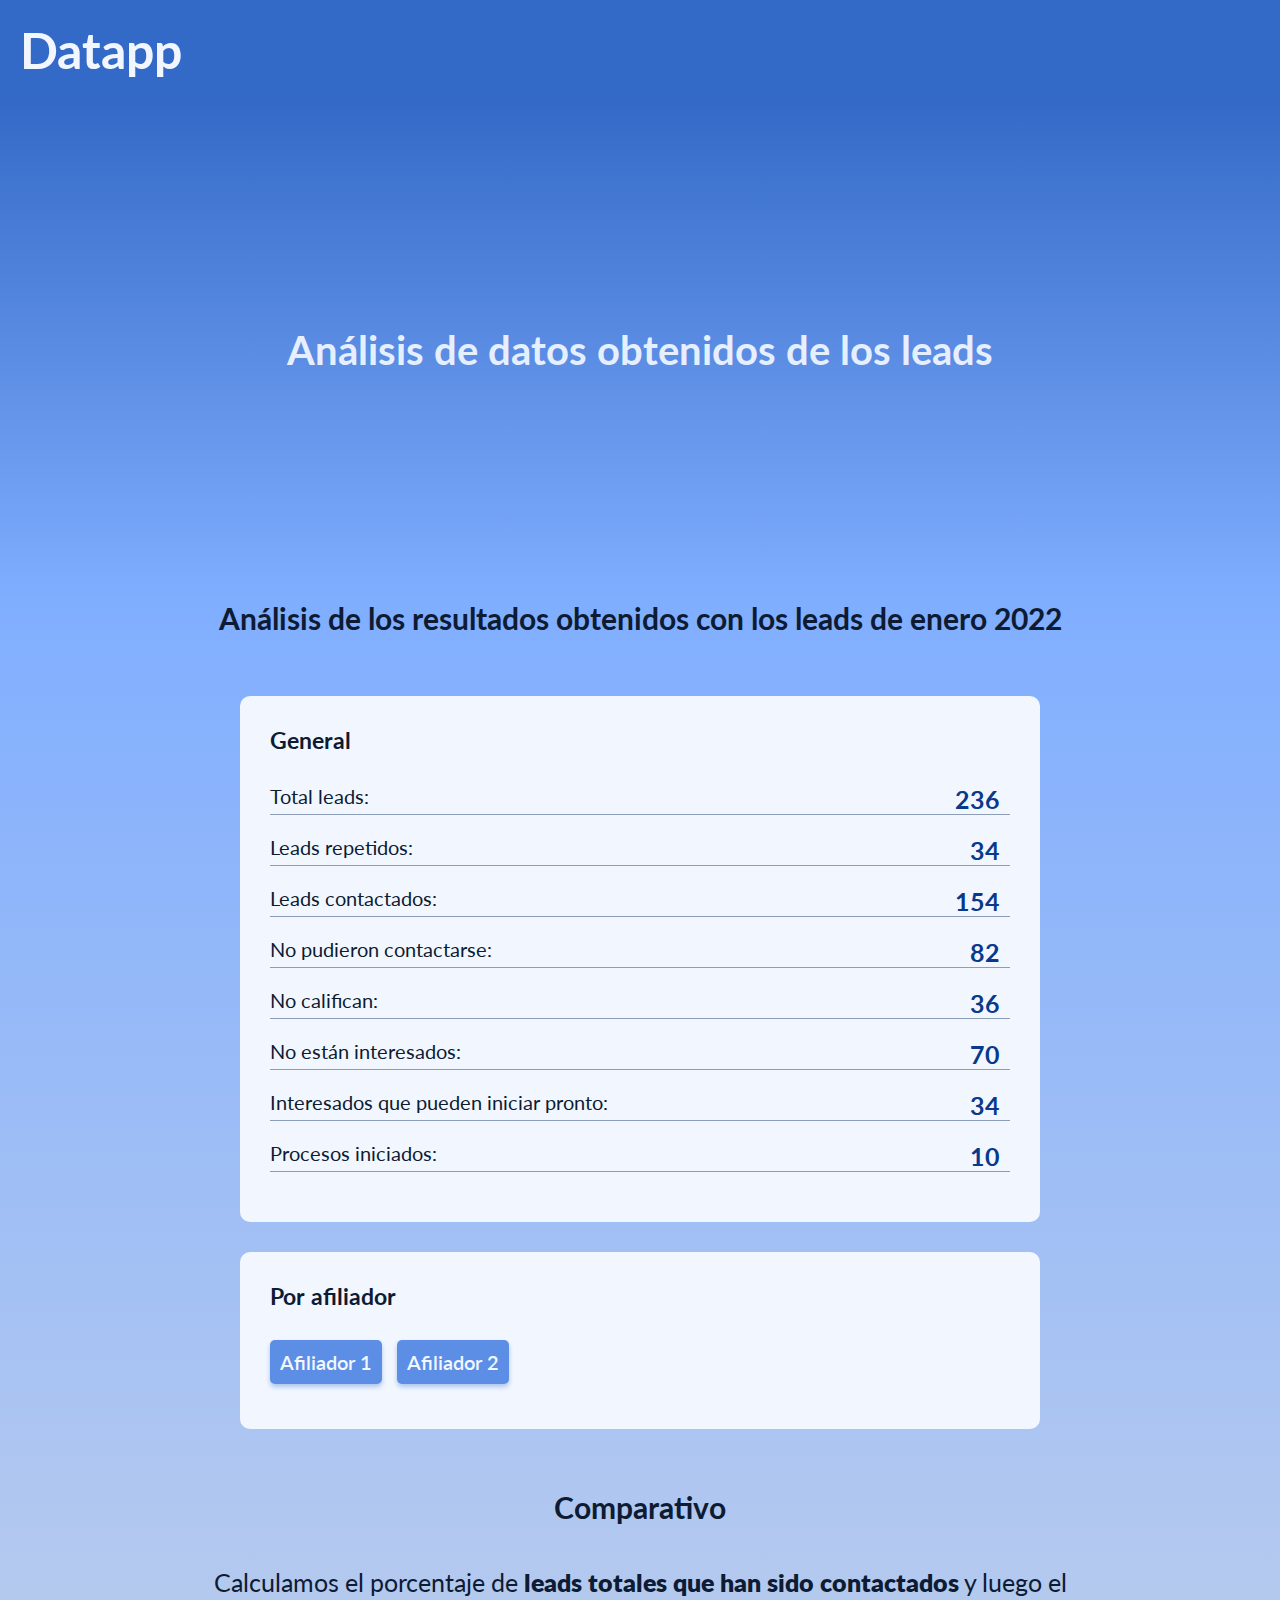
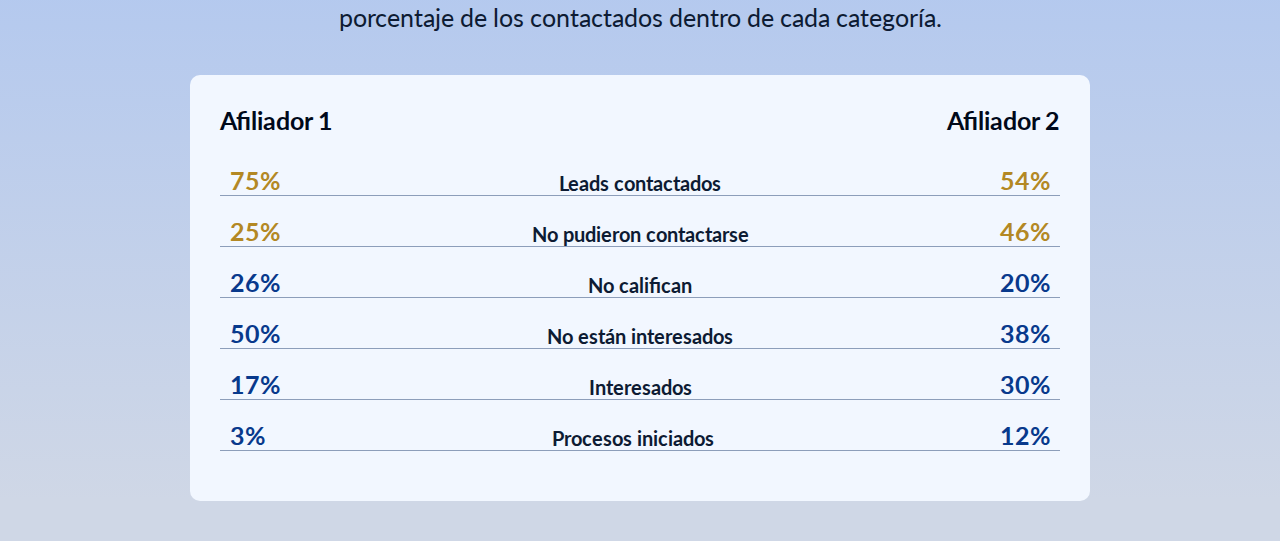
<file: analisis-data-directo/index.html>
<!DOCTYPE html>
<html lang="en">
<head>
    <meta charset="UTF-8">
    <meta http-equiv="X-UA-Compatible" content="IE=edge">
    <meta name="viewport" content="width=device-width, initial-scale=1.0">
    <title>Análisis de datos</title>

    <link rel="shortcut icon" href="./favicon.png">

    <link rel="stylesheet" href="./styles.css">
    <link rel="preconnect" href="https://fonts.googleapis.com">
    <link rel="preconnect" href="https://fonts.gstatic.com" crossorigin>
    <link href="https://fonts.googleapis.com/css2?family=Lato:wght@300;400;700;900&display=swap" rel="stylesheet">
</head>
<body>
    <header>
        <h2>Datapp</h2>
    </header>
    <main>
        <section class="hero">
            <h1>Análisis de datos obtenidos de los leads</h1>
        </section>
        <section class="main-content">
            <h2>Análisis de los resultados obtenidos con los leads de enero 2022</h2>
            <div class="container-data">
                <div class="container-data__general">
                    <h3>General</h3>
                    <ul class="lista-de-datos">
                        <li>Total leads: <span id="total-general"></span></li>
                        <li>Leads repetidos: <span id="repetidos-general"></span></li>
                        <li>Leads contactados: <span id="contactados-general"></span></li>
                        <li>No pudieron contactarse: <span id="noCont-general"></span></li>
                        <li>No califican: <span id="noCal-general"></span></li>
                        <li>No están interesados: <span id="noInt-general"></span></li>
                        <li>Interesados que pueden iniciar pronto: <span id="int-general"></span></li>
                        <li>Procesos iniciados: <span id="inicio-general"></span></li>
                    </ul>
                </div>
                <div class="container-data__especifico">
                    <h3>Por afiliador</h3>
                    <form name="listaAfiliadoras" class="lista-afiliadoras">
                        <label for="radio-subject1">
                            <input type="radio" name="afiliadoras" value="subject1"id="radio-subject1">
                            <span>Afiliador 1</span> 
                        </label>
                        <label for="radio-subject2">
                            <input type="radio" name="afiliadoras" value="subject2" id="radio-subject2">
                            <span>Afiliador 2</span>
                        </label>
                    </form>
                    <ul class="lista-de-datos">
                        <li>Total: <span id="total-especifico"></span></li>
                        <li>Leads repetidos en esta data: <span id="repetidos-especifico"></span></li>
                        <li>Leads contactados: <span id="contactados-especifico"></span></li>
                        <li>No pudieron contactarse: <span id="noCont-especifico"></span></li>
                        <li>No califican: <span id="noCal-especifico"></span></li>
                        <li>No están interesados: <span id="noInt-especifico"></span></li>
                        <li>Interesados que pueden iniciar pronto: <span id="int-especifico"></span></li>
                        <li>Procesos iniciados: <span id="inicio-especifico"></span></li>
                    </ul>
                </div>
            </div>
            <div class="container-comparativo">
                <h2>Comparativo</h2>
                <p>
                    Calculamos el porcentaje de <strong>leads totales que han sido contactados</strong>  y luego el porcentaje de los contactados dentro de cada categoría.
                </p>
                <div class="container-comparativo__box">
                    <div class="box__afiliadoras">
                        <span>Afiliador 1</span>
                        <span>Afiliador 2</span>
                    </div>
                    <ul class="lista-de-datos">
                        <li>
                            <span id="contactados-l"></span>
                            Leads contactados
                            <span id="contactados-r"></span>
                        </li>
                        <li>
                            <span id="noCont-l"></span>
                            No pudieron contactarse
                            <span id="noCont-r"></span>
                        </li>
                        <li>
                            <span id="noCal-l"></span>
                            No califican
                            <span id="noCal-r"></span>
                        </li>
                        <li>
                            <span id="noInt-l"></span>
                            No están interesados
                            <span id="noInt-r"></span>
                        </li>
                        <li>
                            <span id="int-l"></span>
                            Interesados<span id="int-r"></span>
                        </li>
                        <li>
                            <span id="inicio-l"></span>
                            Procesos iniciados
                            <span id="inicio-r"></span>
                        </li>
                    </ul>
                </div>
            </div>
        </section> 
    </main>
    

    <script src="./datos.js"></script>
    <script src="./analisis.js"></script>
    <script src="./dom.js"></script>
</body>
</html>
</file>
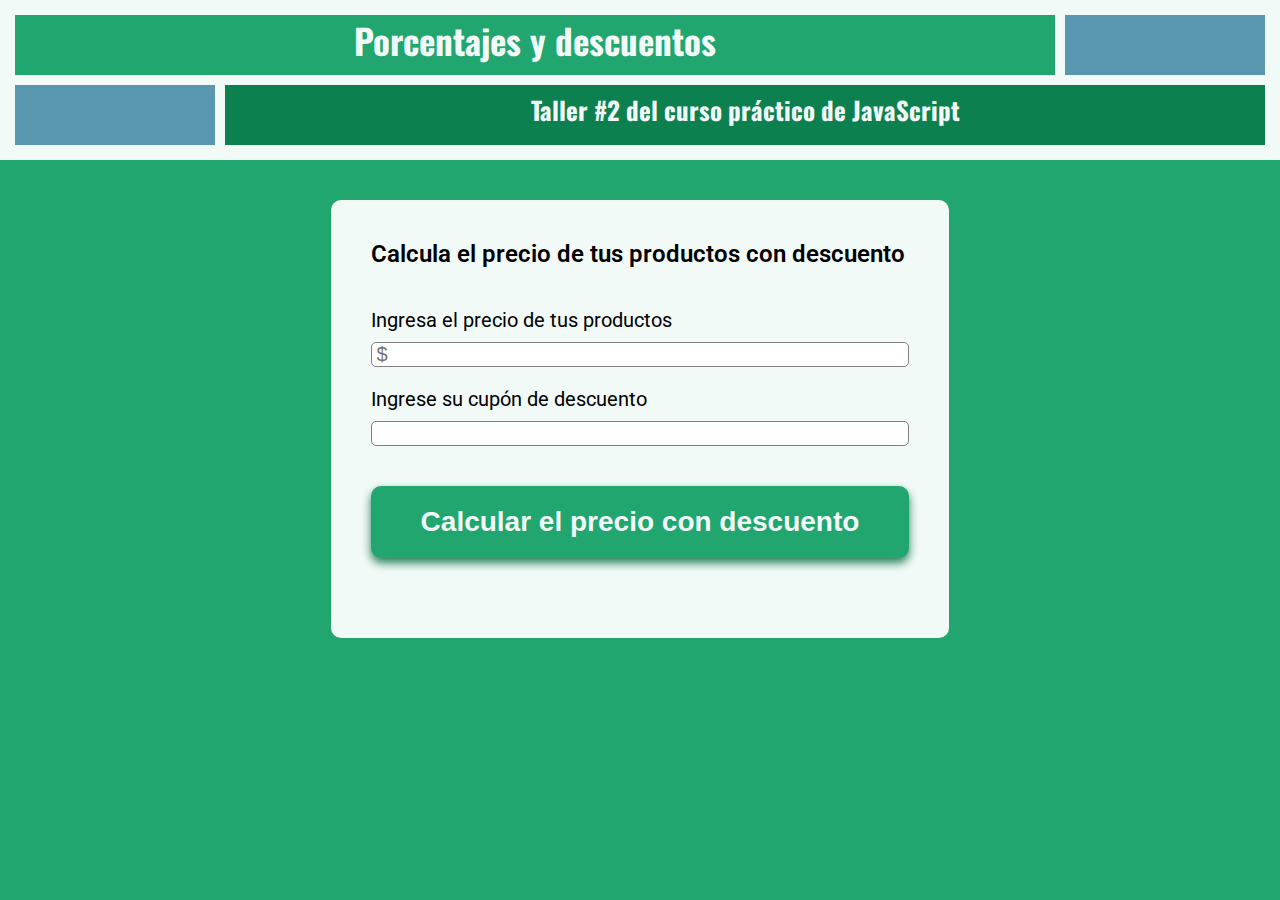
<file: descuentos.html>
<!DOCTYPE html>
<html lang="en">
<head>
    <meta charset="UTF-8">
    <meta http-equiv="X-UA-Compatible" content="IE=edge">
    <meta name="viewport" content="width=device-width, initial-scale=1.0">
    <title>Porcentajes y descuentos | Curso práctico de JavaScript en Platzi</title>

    <link rel="stylesheet" href="./descuentos-2.css">
    <link rel="preconnect" href="https://fonts.googleapis.com">
    <link rel="preconnect" href="https://fonts.gstatic.com" crossorigin>
    <link href="https://fonts.googleapis.com/css2?family=Oswald:wght@400;500;600;700&family=Roboto:wght@400;500;700&display=swap" rel="stylesheet">
</head>
<body>
    <header>
        <h1>
            Porcentajes y descuentos   
        </h1>
        <div class="box-1 box"></div>
        <h2>Taller #2 del curso práctico de JavaScript</h2>
        <div class="box-2 box"></div>
    </header>
    <main>
        <div class="main-box">
            <p class="main-box__directions">Calcula el precio de tus productos con descuento</p>
            <form action="">
                <label for="inputPrice">
                    <span>Ingresa el precio de tus productos</span> 
                    <input type="number" id="inputPrice" placeholder="$">
                </label>
                <label for="inputDiscount">
                    <span>Ingrese su cupón de descuento</span>
                    <input type="text" id="inputCoupon">
                </label>
                
                <button type="button" onclick="onClickPriceDiscount()">Calcular el precio con descuento</button>
                
                <p class="main-box__result" id="resultPrice"></p>
            </form>
        </div>
    </main>
    <script src="./descuentos.js"></script>
</body>
</html>
</file>
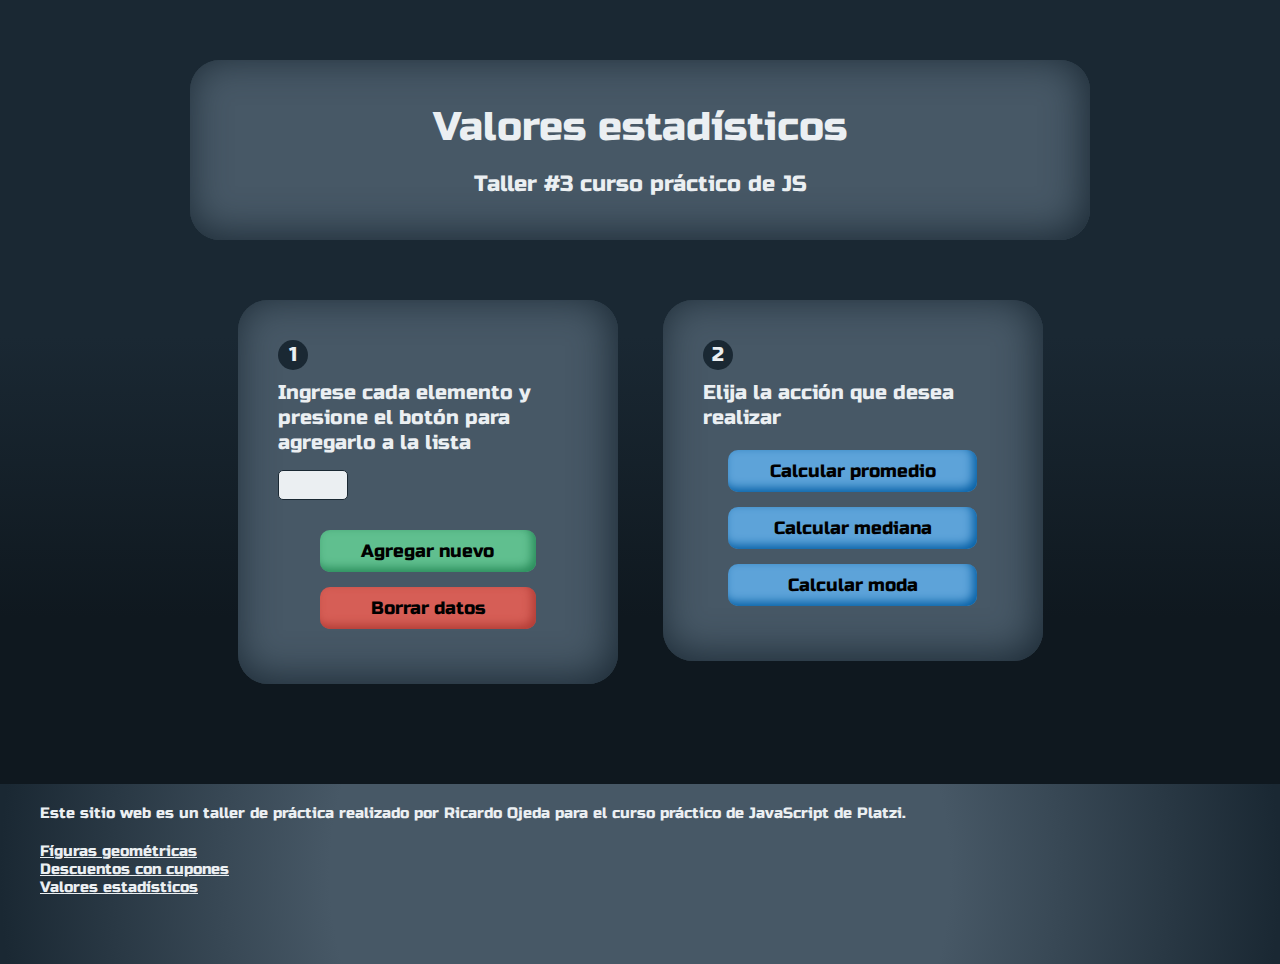
<file: estadisticas.html>
<!DOCTYPE html>
<html lang="en">
<head>
    <meta charset="UTF-8">
    <meta http-equiv="X-UA-Compatible" content="IE=edge">
    <meta name="viewport" content="width=device-width, initial-scale=1.0">
    <title>Valores estadísticos</title>
    
    <link rel="stylesheet" href="./estadisticas.css">
    <link rel="preconnect" href="https://fonts.googleapis.com">
    <link rel="preconnect" href="https://fonts.gstatic.com" crossorigin>
    <link href="https://fonts.googleapis.com/css2?family=Russo+One&display=swap" rel="stylesheet">
</head>
<body>
    <header>
        <div class="header-container">
            <h1>Valores estadísticos</h1>
            <p>Taller #3 curso práctico de JS</p>
        </div>
    </header>
    <main>
        <div class="main-card main-card--left">
            <span class="number">1</span>
            <label for="inputNumber">
                <span>Ingrese cada elemento y presione el botón para agregarlo a la lista</span>
                <input type="number" id="inputNumber" />
            </label>
            <button type="button" class="add-new-element" onclick="agregarNuevoElemento()">Agregar nuevo</button>
            <button type="button" class="erase-data" onclick="borrarDatos()">Borrar datos</button>
            <p class="main-card-message" id="listOfElements"></p>
        </div>
        <div class="main-card main-card--right">
            <span class="number">2</span>
            <p>Elija la acción que desea realizar</p>
            <button class="action-button" type="button" onclick="escribirPromedio()">Calcular promedio</button>
            <button class="action-button" type="button" onclick="escribirMediana()">Calcular mediana</button>
            <button class="action-button" type="button" onclick="escribirModa()">Calcular moda</button>
            <p class="main-card-message" id="result"></p>
        </div>
    </main>
    <footer>
        <p>Este sitio web es un taller de práctica realizado por Ricardo Ojeda para el curso  práctico de JavaScript de Platzi.</p>
        <ul>
            <li><a href="./figuras.html">Fíguras geométricas</a></li>
            <li><a href="./descuentos.html">Descuentos con cupones</a></li>
            <li><a href="./estadisticas.html">Valores estadísticos</a></li>
        </ul>
    </footer>
    <script src="./estadisticas.js"></script>
</body>
</html>
</file>
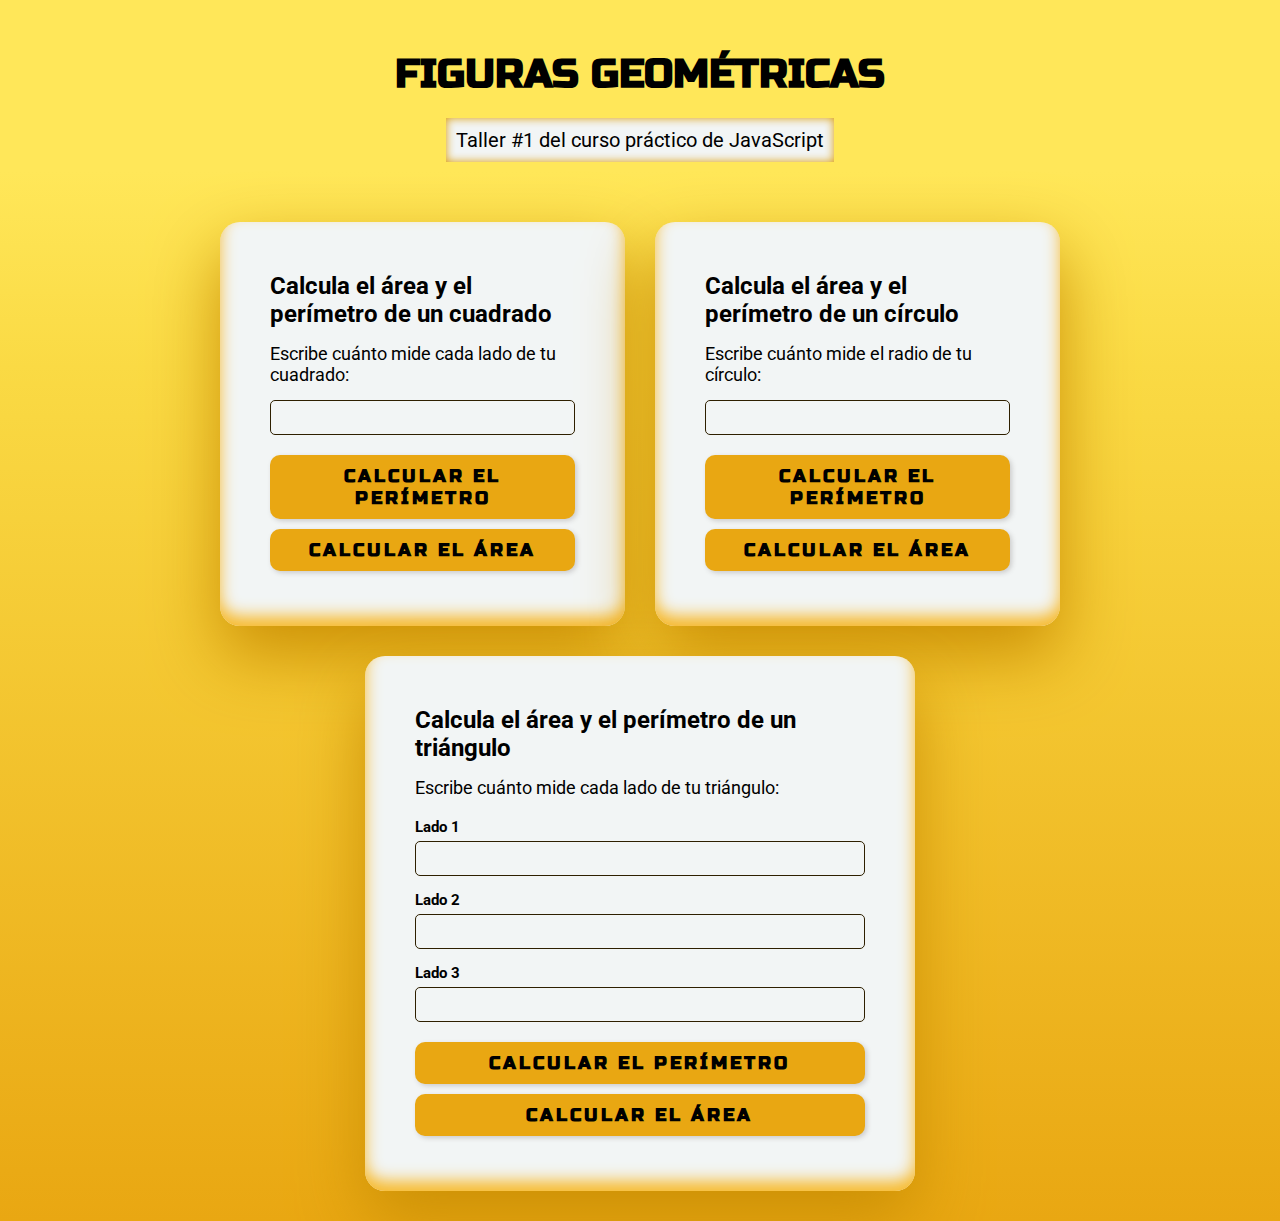
<file: figuras.html>
<!DOCTYPE html>
<html lang="en">
<head>
    <meta charset="UTF-8">
    <meta http-equiv="X-UA-Compatible" content="IE=edge">
    <meta name="viewport" content="width=device-width, initial-scale=1.0">
    <title>Figuras geométricas | Curso práctico de JS</title>
    
    <link rel="stylesheet" href="./figuras.css">
    <link rel="preconnect" href="https://fonts.googleapis.com">
    <link rel="preconnect" href="https://fonts.gstatic.com" crossorigin>
    <link href="https://fonts.googleapis.com/css2?family=Roboto:wght@100;300;400;500;700;900&family=Russo+One&display=swap" rel="stylesheet">
</head>
<body>
    <header>
        <h1>
            Figuras geométricas
        </h1>
        <p>Taller #1 del curso práctico de JavaScript</p>
    </header>

    <main>
        <section class="box">
            <h2>Calcula el área y el perímetro de un cuadrado</h2>
                <form action="">
                    <label for="InputCuadrado">
                        Escribe cuánto mide cada lado de tu cuadrado:
                    </label>
                    <input type="number" id="InputCuadrado" />
                    <button type="button" onclick="calcularPerimetroCuadrado()">
                        Calcular el perímetro
                    </button>
                    <button type="button" onclick="calcularAreaCuadrado()">
                        Calcular el área
                    </button>
                </form>
        </section>
        <section class="box">
            <h2>Calcula el área y el perímetro de un círculo</h2>
                <form action="">
                    <label for="InputCirculo">
                        Escribe cuánto mide el radio de tu círculo:
                    </label>
                    <input type="number" id="InputCirculo" />
                    <button type="button" onclick="calcularPerimetroCirculo()">
                        Calcular el perímetro
                    </button>
                    <button type="button" onclick="calcularAreaCirculo()">
                        Calcular el área
                    </button>
                </form>
        </section>
        <section class="box">
            <h2>Calcula el área y el perímetro de un triángulo</h2>
                <form action="">
                    <span>
                        Escribe cuánto mide cada lado de tu triángulo:
                    </span>
                    <label for="InputTriangulo1">Lado 1</label>
                    <input type="number" id="InputTriangulo1" />

                    <label for="InputTriangulo2">Lado 2</label>
                    <input type="number" id="InputTriangulo2" />
                    
                    <label for="InputTriangulo3">Lado 3</label>
                    <input type="number" id="InputTriangulo3" />
                    <button type="button" onclick="calcularPerimetroTriangulo()">
                        Calcular el perímetro
                    </button>
                    <button type="button" onclick="calcularAreaTriangulo()">
                        Calcular el área
                    </button>
                </form>
        </section>
    </main>
    <script src="./figuras.js"></script>
</body>
</html>
</file>
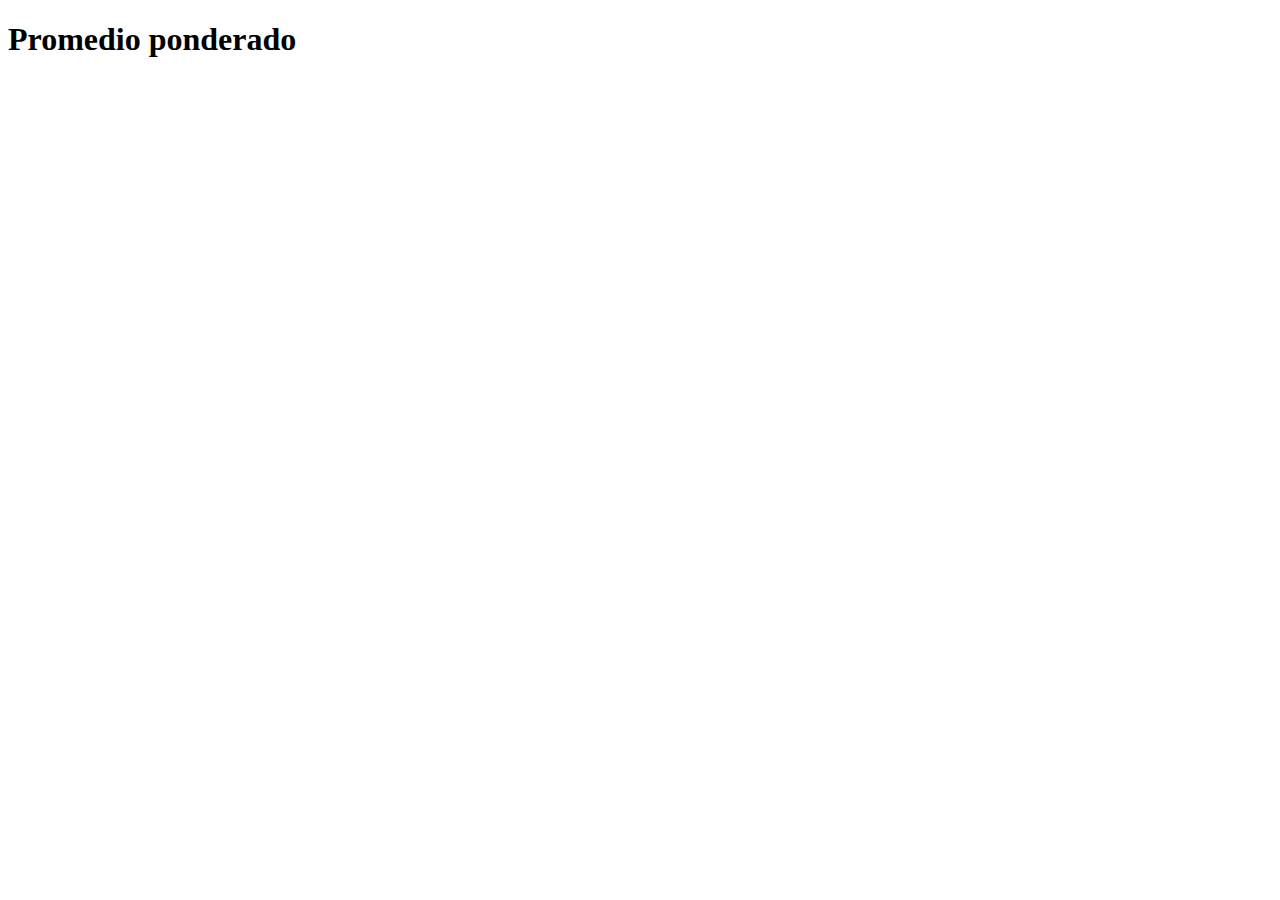
<file: promedio-ponderado.html>
<!DOCTYPE html>
<html lang="en">
<head>
    <meta charset="UTF-8">
    <meta http-equiv="X-UA-Compatible" content="IE=edge">
    <meta name="viewport" content="width=device-width, initial-scale=1.0">
    <title>Promedio ponderado</title>
</head>
<body>
    <h1>Promedio ponderado</h1>

    <script src="./promedio-ponderado.js"></script>
</body>
</html>
</file>
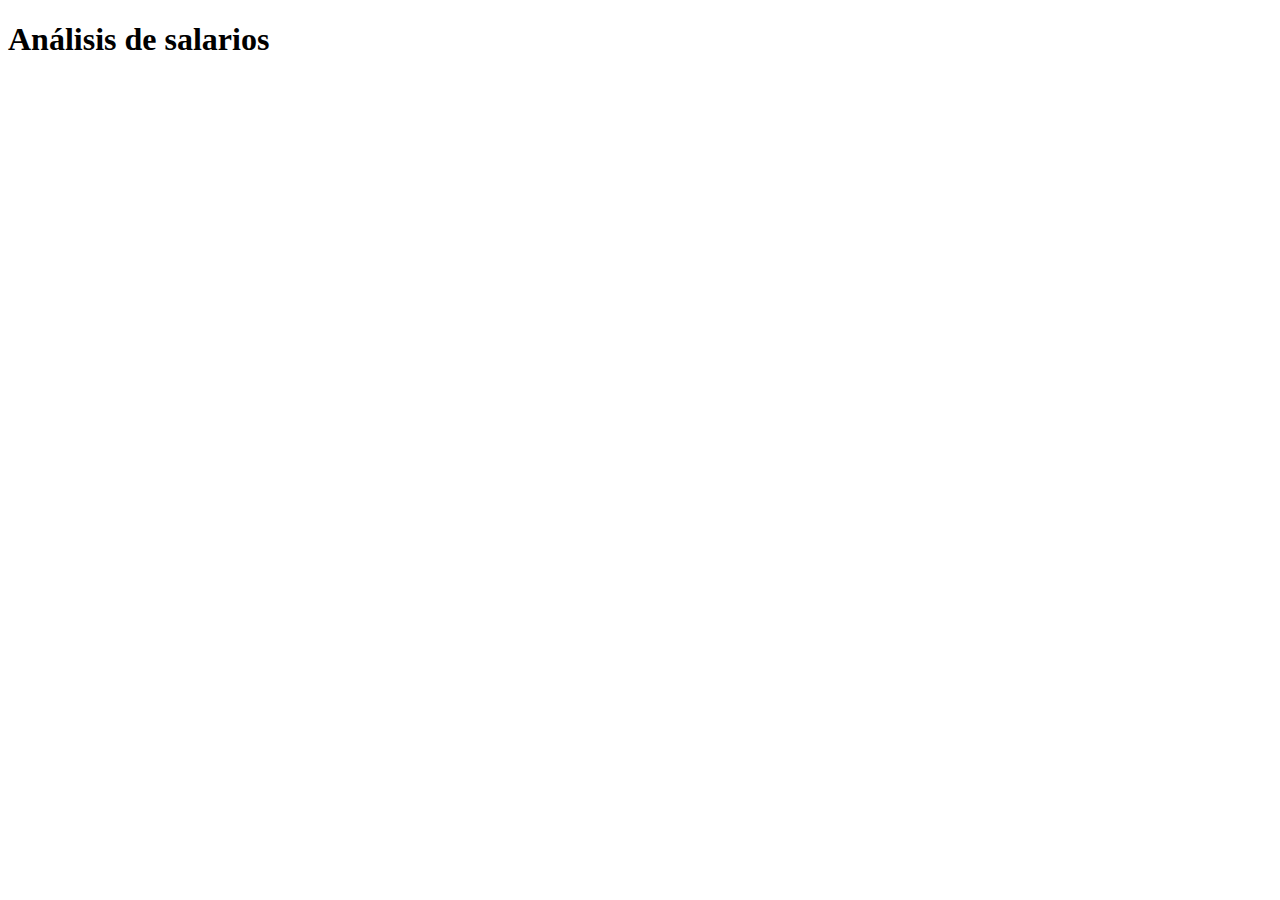
<file: salarios.html>
<!DOCTYPE html>
<html lang="en">
<head>
    <meta charset="UTF-8">
    <meta http-equiv="X-UA-Compatible" content="IE=edge">
    <meta name="viewport" content="width=device-width, initial-scale=1.0">
    <title>Análisis de salarios</title>
</head>
<body>
    <h1>Análisis de salarios</h1>
    <script src="./salarios.js"></script>
    <script src="./analisis.js"></script>
</body>
</html>
</file>
<file: analisis-data-directo/styles.css>
:root{
    --primary-color-1: #346AC7;
    --primary-color-light-1: #5C8EE6;
    --primary-color-light-2: #80AEFF;
    --primary-color-dark-1: #1D54B3;
    --primary-color-dark-2: #08398C;
    --dark-grey: #0D1B33;
    --grey: #8D9EBA;
    --light-grey-1: #E6EFFF;
    --light-grey-2: #CFD7E6;
    --black: #00091A;
    --white: #F2F7FF;
    --white-glass: rgba(242, 247, 255, 0.7);
    --font-1: 'Lato', sans-serif;
}

*{
    margin: 0;
    padding: 0;
    box-sizing: border-box;
}
html {
    font-size: 62.5%;
}
ul {
    list-style: none;
}
body {
    font-size: 2rem;
    color: var(--dark-grey);
    font-family: var(--font-1);
}

header {
    display: grid;
    place-items: start;
    padding: 20px;
    background-color: var(--primary-color-1);
    color: var(--white);
}
main {
    padding-bottom: 40px;
    /* display: grid; */
    background-color: var(--light-grey-2);
}
.hero {
    height: 500px;
    width: 100%;
    padding: 20px;
    display: grid;
    place-items: center;
    background: linear-gradient(to top, #80AEFF, #346AC7);
    color: var(--light-grey-1);
}
.hero h1{
    text-align: center;
}
.main-content {
    padding: 0 20px;
    display: grid;
    gap: 60px;
    justify-content: center;
    background: linear-gradient(to top, #CFD7E6, #80AEFF);
}
.main-content h2 {
    /* margin: 20px 0 50px; */
    font-size: 2.5rem;
    text-align: center;
}
.container-data {
    /* max-width: 800px; */
    display: grid;
    gap: 30px;
    grid-template-columns: minmax(290px, 800px);
    /* justify-items: center; */
    justify-content: center;
}
.container-data > div {
    background-color: var(--white);
    border-radius: 10px;
    padding: 30px;
}
.container-data__general {
    /* background-color: #eee; */
    /* padding: 15px; */
    /* margin-bottom: 30px; */
}
.container-data__general h3 {
    margin-bottom: 15px;
}
.lista-de-datos {
    margin-top: 30px;
}
.lista-de-datos li{
    margin-bottom: 20px;
    display: flex;
    justify-content: space-between;
    flex-wrap: nowrap;
    border-bottom: 1px solid var(--grey);
}
.lista-de-datos li span {
    display: inline-block;
    margin: 0px 10px;
    font-size: 2.5rem;
    font-weight: bold;
    color: var(--primary-color-dark-2);
}
.container-data__especifico {
    /* padding: 15px; */
}
.container-data__especifico h3 {
    margin-bottom: 30px;
}
.container-data__especifico form {
    margin-bottom: 15px;
}
.container-data__especifico form span {
    display: inline-block;
    padding: 10px;
    margin-right: 10px;
    font-weight: 600;
    color: var(--white);
    background-color: var(--primary-color-light-1);
    border-radius: 5px;
    cursor: pointer;
    box-shadow: 0px 3px 5px #acc4ec;
}
.container-data__especifico form input:checked + span {
    color: var(--light-grey-2);
    background-color: var(--primary-color-dark-1);
    box-shadow: none;
    cursor: default;
}
.container-data__especifico form input {
    display: none;
}
.container-data__especifico .lista-de-datos {
    display: none;
}
.container-data__especifico form.checked + .lista-de-datos {
    display: block;
}

/* -------------
-- Comparativo -
---------------*/

.container-comparativo h2 {
    margin-bottom: 40px;
}
.container-comparativo p {
    max-width: 900px;
    margin-bottom: 40px;
    font-size: 2rem;
    line-height: 2.7rem;
    text-align: center;
}
.container-comparativo p strong {
    font-weight: 800;
}
.container-comparativo__box {
    padding: 30px;
    border-radius: 10px;
    background-color: var(--white);
}
.box__afiliadoras {
    width: 100%;
    display: flex;
    justify-content: space-between;
}
.box__afiliadoras span {
    font-size: 2rem;
    font-weight: bold;
    color: var(--black);
}
.container-comparativo__box .lista-de-datos li {
    font-size: 1.6rem;
    font-weight: bold;
    text-align: center;
    align-items: flex-end;
}
.container-comparativo__box .lista-de-datos li span {
    font-size: 2rem;
}
.container-comparativo__box .lista-de-datos li:first-of-type span {
    color: #B38824;
}
.container-comparativo__box .lista-de-datos li:nth-of-type(2) span {
    color: #B38824;
}
@media screen and (min-width: 425px) {
    .container-comparativo__box .lista-de-datos li {
        font-size: 2rem;
    }
    .container-comparativo__box .lista-de-datos li span {
        font-size: 2.5rem;
    }
}
@media screen and (min-width: 780px){
    header h2 {
        font-size: 5rem;
    }
    .hero h1 {
        font-size: 4rem;
    }
    .main-content h2 {
        font-size: 3rem;
    }
    .container-comparativo p {
        font-size: 2.5rem;
        line-height: 3.5rem;
    }
    .box__afiliadoras span {
        font-size: 2.5rem;
    }
    
}
</file>
<file: descuentos-2.css>
:root {
    --primary-color-1: #21A66F;
    --primary-color-2: #64D9A8;
    --primary-color-3: #0D804F;
    --secondary-color: #5997B1;
    --black: #010D08;
    --white: #F2FAF7;
    --font-1: 'Roboto', sans-serif;
    --font-2: 'Oswald', sans-serif;
}
* {
    margin: 0;
    padding: 0;
    box-sizing: border-box;
}
html {
    font-size: 62.5%;
}
body {
    margin: 0;
    padding: 0;
    box-sizing: border-box;
    background-color: var(--primary-color-1);
    font-family: var(--font-1);
    font-size: 2rem;
}
/*--------------
----- Header ----
---------------*/
header {
    width: 100%;
    /* height: 150px; */
    padding: 15px;
    display: grid;
    gap: 10px;
    justify-content: center;
    align-content: center;
    justify-items: center;
    grid-template-columns: repeat(6, minmax(50px, 200px));
    grid-template-rows: repeat(2, minmax(60px, 1fr));
    font-family: var(--font-2);
    color: var(--white);
    background-color: var(--white);
}
header h1 {
    width: 100%;
    height: 100%;
    grid-column: 1/6;
    background-color: var(--primary-color-1);
    align-self: center;
    text-align: center;
    line-height: 50px;
    font-size: 3.5rem;
}
header h2 {
    width: 100%;
    grid-row: 2;
    grid-column: 2/7;
    text-align: center;
    font-size: 2.5rem;
    line-height: 50px;
    background-color: var(--primary-color-3);
}
.box {
    width: 100%;
    height: 100%;
}
.box-1 {
    grid-column: 6/7;
    grid-row: 1;
    background-color: var(--secondary-color);
}
.box-2 {
    grid-column: 1/2;
    grid-row: 2;
    background-color: var(--secondary-color);
}
/*--------------
----- Main ----
---------------*/
main {
    padding: 40px;
    display: flex;
    justify-content: center;
    align-items: center;
}
.main-box {
    min-width: 450px;
    padding: 40px;
    display: flex;
    flex-direction: column;
    background-color: var(--white);
    border-radius: 10px;
}
.main-box * {
    display: block;
}
.main-box__directions {
    margin-bottom: 40px;
    font-weight: 600;
    font-size: 2.4rem;
}
.main-box label {
    margin-bottom: 20px;
    font-size: 2rem;
}
.main-box label span {
    margin-bottom: 10px;
}
.main-box label input {
    font-size: 2rem;
    width: 100%;
    padding-left: 5px;
    border-radius: 5px;
    border: 1px solid gray;
}
.main-box button {
    margin: 40px auto;
    padding: 20px 50px;
    border: none;
    font-size: 2.8rem;
    font-weight: bold;
    color: var(--white);
    background-color: var(--primary-color-1);
    border-radius: 10px;
    box-shadow: 0px 5px 10px #26805B
}
.main-box button:hover {
background-color: #1c8d5e;
}
.main-box button:active {
    background-color: var(--primary-color-3);
}
.main-box__result {
    display: none;
    margin: 60px auto 20px;
    text-align: center;
}
</file>
<file: estadisticas.css>
:root {
    --primary-color-1: #5DA3D9;
    --primary-color-2: #0861A6;
    --secondary-color-1: #1A2833;
    --secondary-color-2: #475866;
    --black: #031726;
    --white: #EBEFF2;
    --binary-color-1: #60BF8F;
    --binary-color-1-dark: #2A8C5B;
    --binary-color-0:#D65E56;
    --binary-color-0-dark: #B23D36;
    --focus-color: #9fcff3;
    --font-1: 'Russo One', sans-serif;
}
* {
    margin: 0;
    padding: 0;
    box-sizing: border-box;
}
html {
    font-size: 62.5%;
}
body {
    height: 100%;
    /*padding: 20px;*/
    padding-top: 0;
    font-family: var(--font-1);
    font-size: 1.5rem;
    color: var(--white);
    background-color: var(--secondary-color-1);
    background: linear-gradient(0deg, rgba(15,24,31,1) 36%, rgba(26,40,51,1) 65%);
}
*:focus-visible {
    outline: none;
    outline: 2px solid  var(--focus-color);
}

/*------------------
-------Header-------
-------------------*/
header {
    width: 100%;
    padding: 20px;
}
header .header-container {
    max-width: 900px;
    min-height: 180px;
    margin: 40px auto;
    padding: 40px;
    display: flex;
    flex-direction: column;
    justify-content: center;
    align-items: center;
    background-color: var(--secondary-color-2);
    border-radius: 30px;
    box-shadow: inset -4px -4px 40px var(--secondary-color-1);
}
header h1 {
    margin-bottom: 20px;
    font-size: 3rem;
    font-weight: 400;
    text-align: center;
}
header p {
    font-size: 1.8rem;
    font-weight: 400;
    text-align: center;
}

/*--------------------
---------Main---------
---------------------*/
main {
    padding: 0 20px;
    display: grid;
    /*flex-wrap: wrap;
    justify-content: center;*/
    grid-template-columns: repeat(auto-fit, minmax(min-content, 380px));
    justify-content: center;
    gap: 45px;
}
.main-card {
    height: min-content;
    padding: 40px;
    font-size: 2rem;
    font-weight: 400;
    background-color: var(--secondary-color-2);
    border-radius: 30px;
    box-shadow: inset -4px -4px 40px var(--secondary-color-1);
}
.main-card .number {
    display: block;
    margin-bottom: 10px;
    width: 30px;
    height: 30px;
    text-align: center;
    line-height: 30px;
    border-radius: 50%;
    background-color: var(--secondary-color-1);
}
.main-card label span {
    display: block;
    margin-bottom: 15px;
}
.main-card label input {
    display: block;
    height: 30px;
    width: 70px;
    padding-left: 5px;
    margin-bottom: 30px;
    background-color: var(--white);
    border-radius: 5px;
    font-size: 1.8rem;
    border: none;
    border: 1px solid var(--secondary-color-1);
}
.main-card label input:focus-visible {
    /* outline: none;
    outline: 2px solid var(--focus-color); */
    /* border: 3px solid var(--secondary-color-1); */
}
.main-card button {
    display: block;
    padding: 10px 40px;
    margin:0 auto 15px;
    font-family: var(--font-1);
    font-size: 1.8rem;
    border: none;
    border-radius: 10px;
    cursor: pointer;
}
.add-new-element {
    min-width: 72%;
    background-color: var(--binary-color-1);
    box-shadow: inset -4px -4px 10px var(--binary-color-1-dark);
}
.add-new-element:hover {
    background-color: #4eb481;
}
.add-new-element:active {
    background-color: #4ba87a;
}
.erase-data {
    min-width: 72%;
    background-color: var(--binary-color-0);
    box-shadow: inset -4px -4px 10px var(--binary-color-0-dark);
}
.erase-data:hover {
    background-color: #d4554b;
}
.erase-data:active {
    background-color: #cc5148;
}
.main-card-message {
    display: none;
    margin: 25px auto 0;
    max-width: 150px;
    text-align: center;
}

/*-----------
----card-2---
------------*/
.main-card--right > p {
    margin-bottom: 20px;
}
.action-button {
    display: block;
    min-width: 83%;
    margin: 0 auto 15px;
    background-color: var(--primary-color-1);
    box-shadow: inset -4px -4px 10px var(--primary-color-2);
}
.action-button:hover {
    background-color: #5096cc;
}
.action-button:active {
    background-color: #4c8fc2;
}

/*-----------
----card-2---
------------*/

footer {
    margin-top: 100px;
    padding: 20px 40px;
    display: flex;
    flex-direction: column;
    /* justify-content: space-between; */
    height:180px;
    background-color: var(--secondary-color-2);
    background: radial-gradient(circle, rgba(71,88,102,1) 48%, rgba(26,40,51,1) 99%);
}
footer p {
    /* align-self: flex-end; */
}
footer ul {
    margin-top: 20px;
    justify-self: center;
    list-style: none;
}
footer li a {
    color: var(--white);
}
/*-------------------
Media Queries
-------------------*/
@media (min-width: 540px) {
    header h1 {
        font-size: 4rem;
    }
    header p {
        font-size: 2.2rem;
    }
}
</file>
<file: figuras.css>
:root {
    --gradiente: linear-gradient(0deg, rgba(233,167,18,1) 0%, rgba(250,218,68,1) 70%, rgba(255,231,89,1) 86%);
    --fuente-titulos:'Russo One', sans-serif;
    --primary-color-1: rgb(233,167,18);
    --primary-color-2: #CC9106;
    --primary-color-3: #F7BB2F;
    --primary-color-4: #DB9A02;

    --white: #F2F5F5;
    --black: #2E1F00;

}

* {
    margin: 0;
    padding: 0;
    box-sizing: border-box;
}
html {
    font-size: 62.5%;
}
body {
    height: 100%;
    font-size: 2rem;
    font-family: 'Roboto', sans-serif;
    color: black;
    background-color: rgb(233,167,18);
    background-position-y: 150px;
    background: var(--gradiente);
}
/*---------------
-----HEADER------
-----------------*/
header {
    width: 100%;
    padding: 50px 12px 30px;
    display: flex;
    justify-content: center;
    align-items: center;
    flex-direction: column;
}
header h1 {
    margin-bottom: 20px;
    font-family: var(--fuente-titulos);
    text-transform: uppercase;
}
header>p {
    background-color: var(--white);
    grid-column: 2/6;
    padding: 10px;
    text-align: center;
    box-shadow: inset 0px 0px 10px var(--primary-color-4);
}
/*-----------------
---------MAIN------
------------------*/
main {
    max-width: 900px;
    margin:0 auto;
    padding: 30px;
    padding-top: 0;
    display: grid;
    /* grid-template-columns: repeat(4,minmax(60px, 0.5fr)); */
    /* grid-template-rows: 50px repeat(5, 120px); */
    gap: 30px;
    justify-content: center;
}
main section:first-of-type {
    /* grid-column: 1/4;
    grid-row: 2/4; */
    /* grid-area: 2/1/4/3; */
}
main section:nth-of-type(2) {
    /* grid-column: 4/7;
    grid-row: 2/4; */
    /* grid-area: 2/3/4/5; */
}
main section:nth-of-type(3) {
    /* grid-column: 2/6;
    grid-row: 4/5; */
}
/*------------------
---------boxes------
-------------------*/
main .box {
    padding: 30px;
    display: flex;
    flex-direction: column;
    justify-content: space-between;
    background-color: var(--white);
    border-radius: 20px;
    box-shadow: 0px 30px 68px var(--primary-color-2), inset -0px -10px 16px var(--primary-color-3);
}
main .box h2 {
    font-size: 2.4rem;
    margin-bottom: 15px;
}
main .box form {
    display: flex;
    flex-direction: column;
}
main .box:nth-of-type(3) form label {
    font-size: 1.5rem;
    font-weight: bold;
    margin-bottom: 5px;
}
main .box form label {
    font-size: 1.8rem;
    margin-bottom: 15px;
}
main .box form input {
    margin-bottom: 15px;
    padding: 5px;
    font-size: 2rem;
    background-color: var(--white);
    border: 1px solid var(--black);
    border-radius: 5px;
} 
.box span {
    font-size: 1.8rem;
    margin-bottom: 20px;
}
.box button {
    padding: 10px;
    margin: 5px 0;
    border: none;
    font-family: var(--fuente-titulos);
    font-size: 1.8rem;
    font-weight: bold;
    letter-spacing: 3px;
    text-transform: uppercase;
    background-color: var(--primary-color-1);
    border-radius: 10px;
    box-shadow: 2px 2px 5px #ccc;
}
.box button:active {
    background-color: var(--primary-color-4);
}

@media(min-width:790px){
    main section:first-of-type {
        grid-column: 1/4;
        grid-row: 2/4;
        /* grid-area: 2/1/4/3; */
    }
    main section:nth-of-type(2) {
        grid-column: 4/7;
        grid-row: 2/4;
        /* grid-area: 2/3/4/5; */
    }
    main section:nth-of-type(3) {
        grid-column: 2/6;
        grid-row: 4/5;
    }
    main .box {
        padding: 50px;
    }
}
</file>
